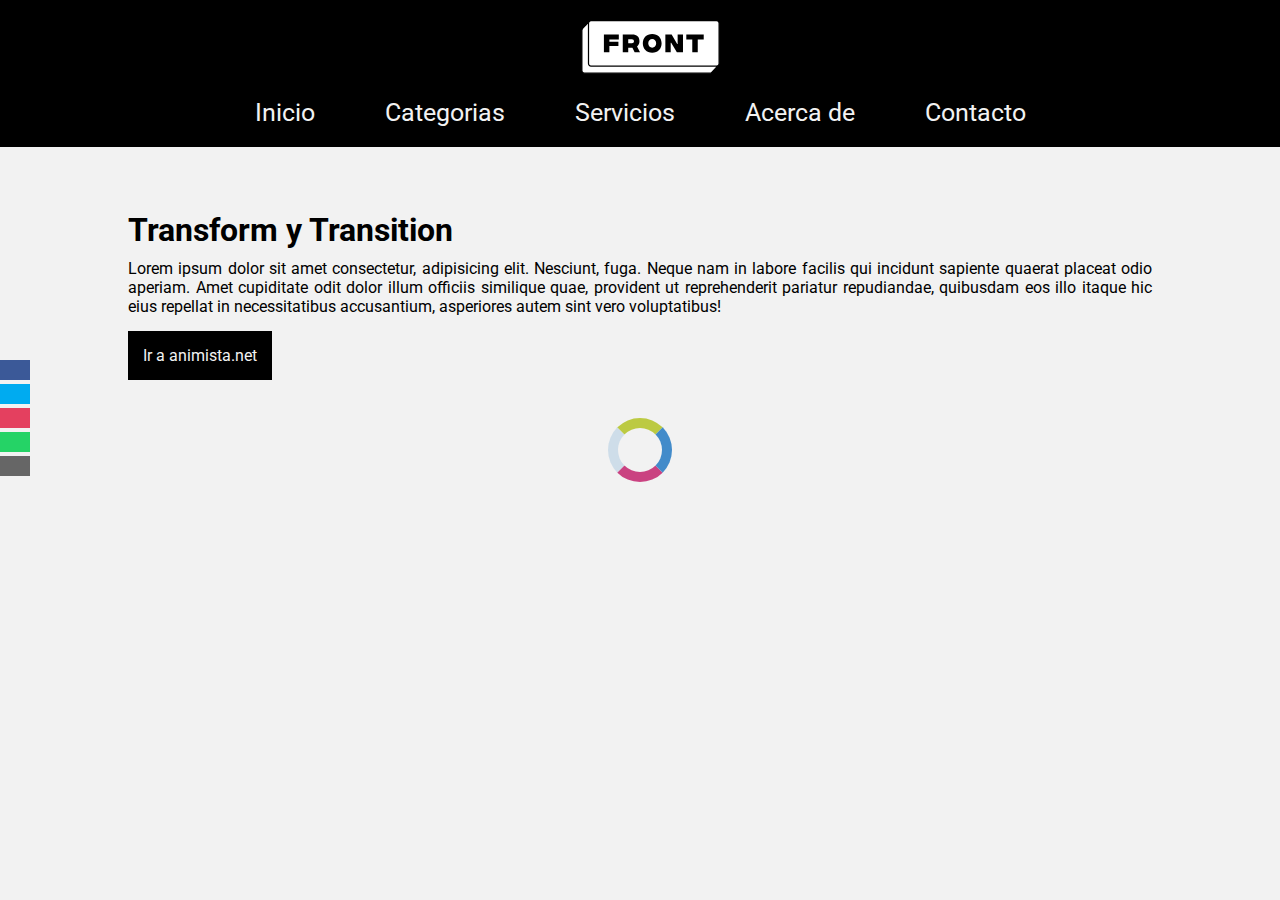
<file: Animaciones/index.html>
<!DOCTYPE html>
<html lang="es">
<head>
    <meta charset="UTF-8">
    <meta http-equiv="X-UA-Compatible" content="IE=edge">
    <meta name="viewport" content="width=device-width, initial-scale=1.0">
    <title>CSS avanzado</title>
    <link rel="stylesheet" href="https://use.fontawesome.com/releases/v5.15.3/css/all.css" integrity="sha384-SZXxX4whJ79/gErwcOYf+zWLeJdY/qpuqC4cAa9rOGUstPomtqpuNWT9wdPEn2fk" crossorigin="anonymous">
    <link rel="stylesheet" href="./css/style_base.css">

</head>
<body >
    <header>
        <img class="logo" src="img/logo.svg" alt="">
		<nav>
			<ul>
				<li><a href="#">Inicio</a></li>
				<li><a href="#">Categorias</a></li>
				<li><a href="#">Servicios</a></li>
				<li><a href="#">Acerca de</a></li>
				<li><a href="#">Contacto</a></li>
			</ul>
		</nav>
	</header>
    <aside class="social">
		<ul>
			<li><a href="#" target="_blank" class="icon-facebook"><i class="fab fa-facebook"></i></a></li>
			<li><a href="#" target="_blank" class="icon-twitter"><i class="fab fa-twitter"></i></a></li>
			<li><a href="#" target="_blank" class="icon-instagram"><i class="fas fa-camera"></i></a></li>
			<li><a href="#" target="_blank" class="icon-whatsapp"><i class="fas fa-comment"></i></a></li>
			<li><a href="mailto:lromiglia@digitalhouse.com" class="icon-mail"><i class="fas fa-envelope"></i></a></li>
		</ul>
    </aside>
    <section class="container ">
        <h1>Transform y Transition</h1>
        <p>Lorem ipsum dolor sit amet consectetur, adipisicing elit. Nesciunt, fuga. Neque nam in labore facilis qui incidunt sapiente quaerat placeat odio aperiam. Amet cupiditate odit dolor illum officiis similique quae, provident ut reprehenderit pariatur repudiandae, quibusdam eos illo itaque hic eius repellat in necessitatibus accusantium, asperiores autem sint vero voluptatibus!</p>
        <a href="https://animista.net/" target="_blank">Ir a animista.net</a>
        
    </section>
    <span class="spinner"></span>
</body>
</html>
</file>
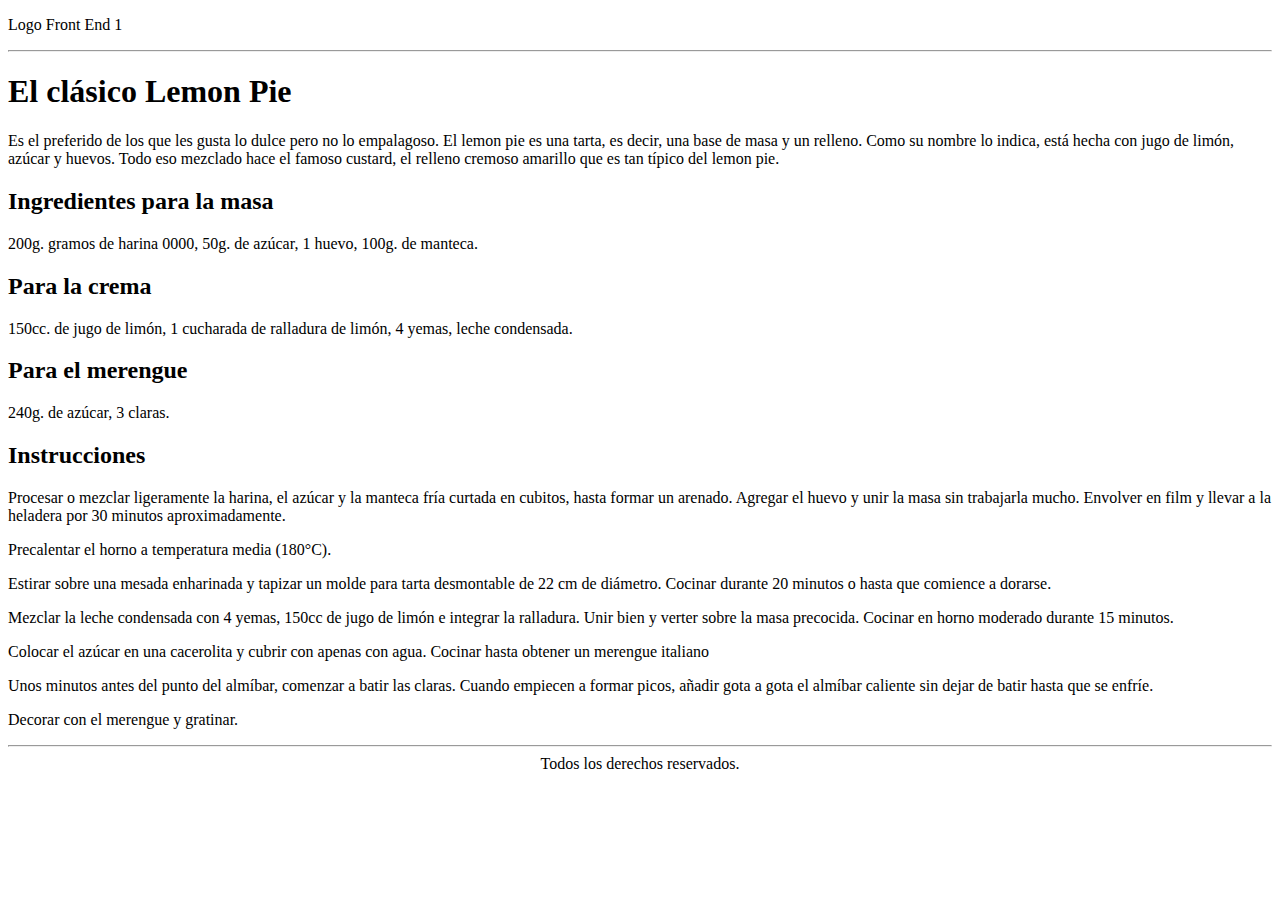
<file: Clase 4/index.html>
<!DOCTYPE html>
<html lang="en">
<head>
    <meta charset="UTF-8">

    <title>Clase 4 Lemon pie</title>
</head>
<body>
    <header><p>Logo Front End 1</p></header>
    <hr>
    <h1>El clásico Lemon Pie</h1>
    <p>
        Es el preferido de los que les gusta lo dulce pero no lo empalagoso. El
        lemon pie es una tarta, es decir, una base de masa y un relleno. Como su
        nombre lo indica, está hecha con jugo de limón, azúcar y huevos. Todo eso
        mezclado hace el famoso custard, el relleno cremoso amarillo que es tan
        típico del lemon pie.
      </p>

      <h2>Ingredientes para la masa</h2>
       <p> 200g. gramos de harina 0000, 50g. de azúcar, 1 huevo, 100g. de manteca.</p>
      
           
      <h2>Para la crema</h2>
      <p> 150cc. de jugo de limón, 1 cucharada de ralladura de limón, 4 yemas, leche condensada. </p> 
            
      <h2>Para el merengue</h2>
      <p>240g. de azúcar, 3 claras. </p> 

      <h2>Instrucciones</h2>
      
      <p>Procesar o mezclar ligeramente la harina, el azúcar y la manteca fría
        curtada en cubitos, hasta formar un arenado. Agregar el huevo y unir la
        masa sin trabajarla mucho. Envolver en film y llevar a la heladera por 30
        minutos aproximadamente. </p>
      
      <p> Precalentar el horno a temperatura media (180°C).</p>
      
      <p></p>Estirar sobre una mesada enharinada y tapizar un molde para tarta
        desmontable de 22 cm de diámetro. Cocinar durante 20 minutos o hasta que
        comience a dorarse. </p>
      
        <p>Mezclar la leche condensada con 4 yemas, 150cc de jugo de limón e integrar
        la ralladura. Unir bien y verter sobre la masa precocida. Cocinar en horno
        moderado durante 15 minutos. </p>
      
        <p>Colocar el azúcar en una cacerolita y cubrir con apenas con agua. Cocinar
        hasta obtener un merengue italiano </p>
      
       <p> Unos minutos antes del punto del almíbar, comenzar a batir las claras.
        Cuando empiecen a formar picos, añadir gota a gota el almíbar caliente sin
        dejar de batir hasta que se enfríe.</p>
      
        <p>Decorar con el merengue y gratinar. </p>
    
      <hr />
      <footer>
        <center>Todos los derechos reservados.</center>
      </footer>
</body>
</html>
</file>
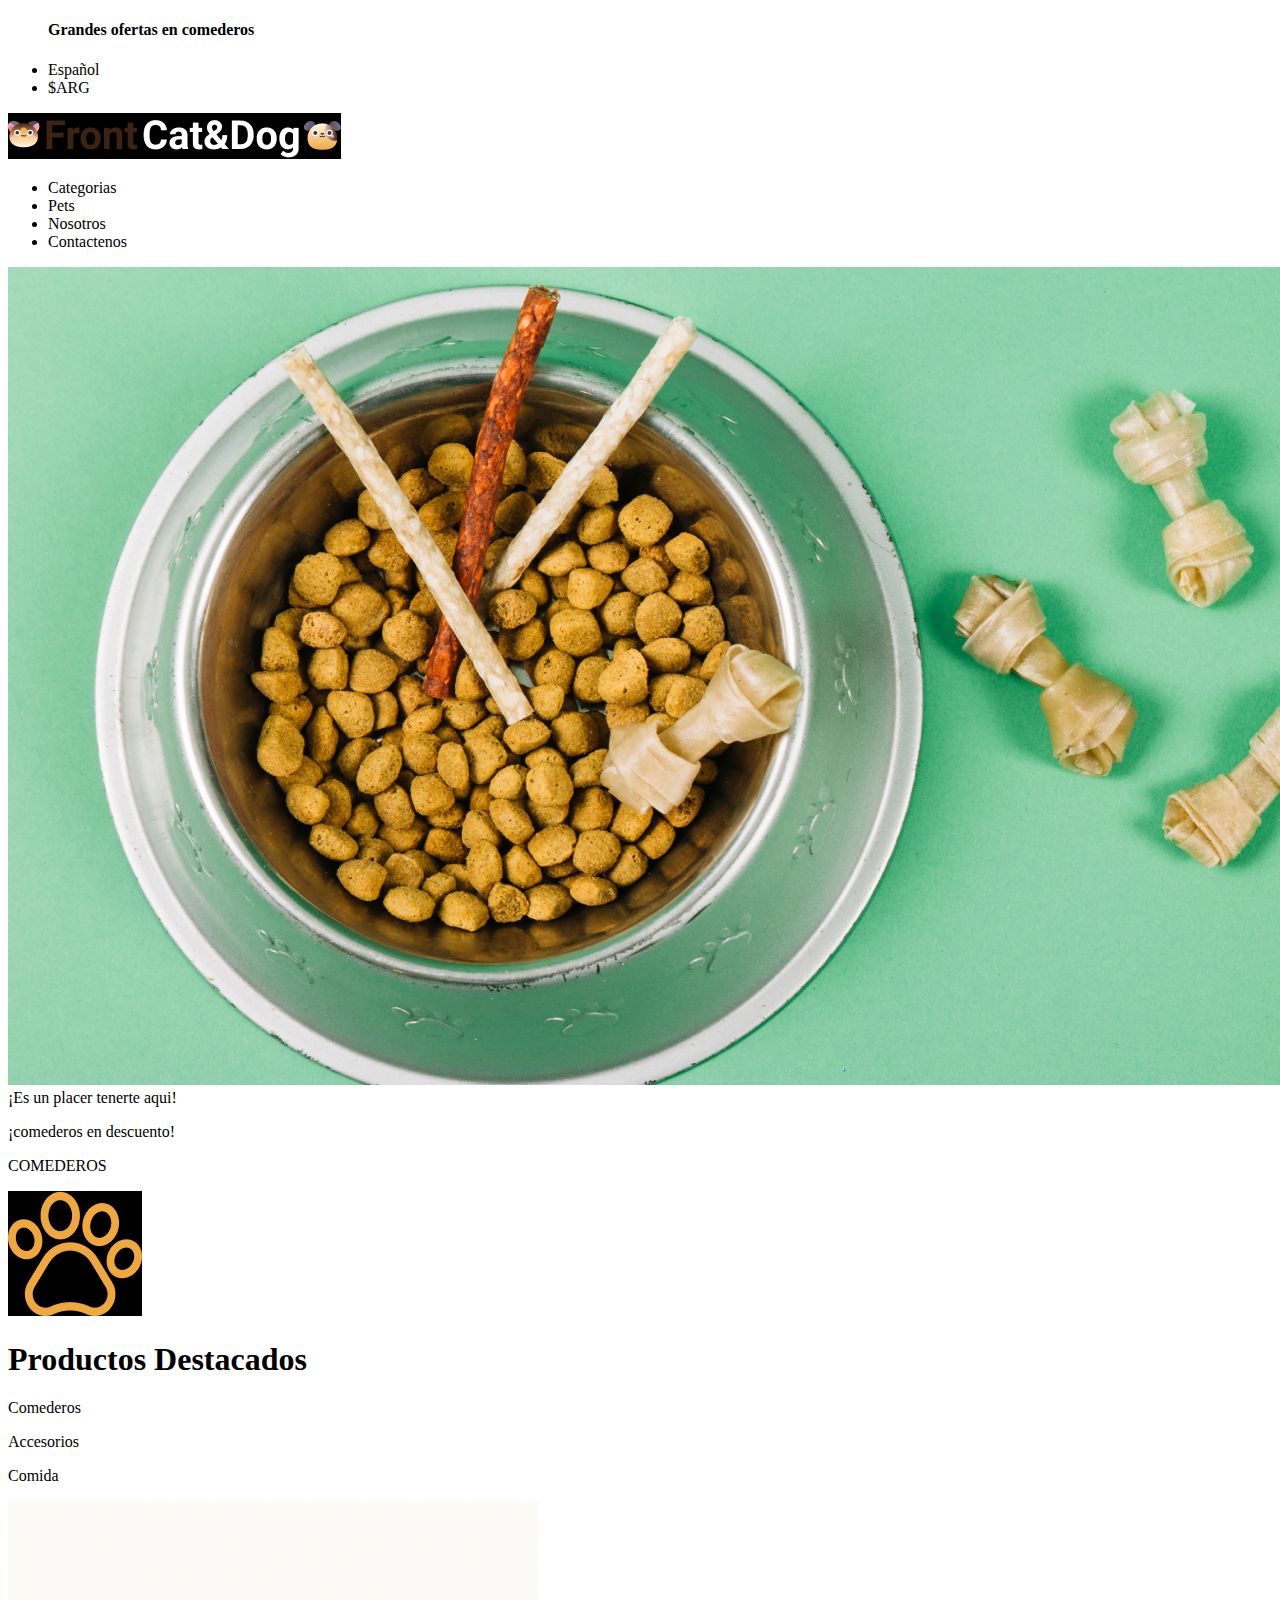
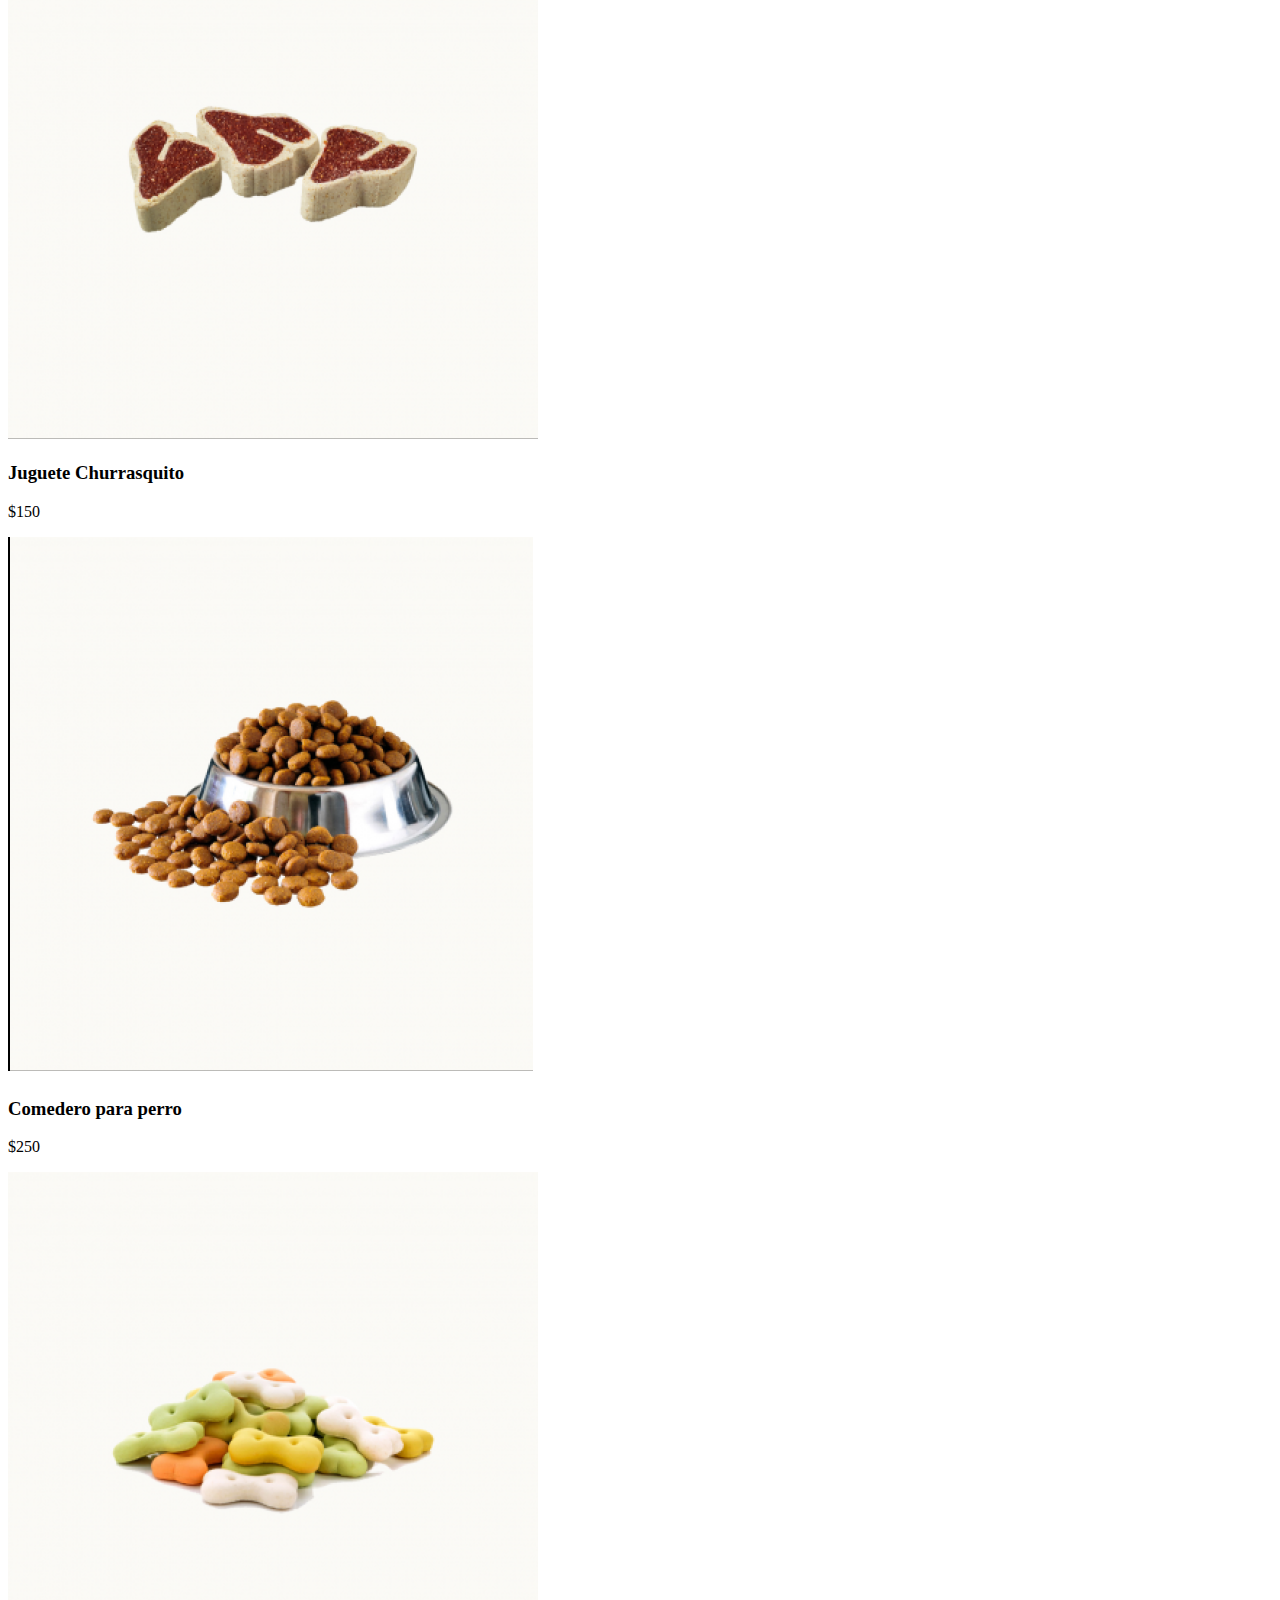
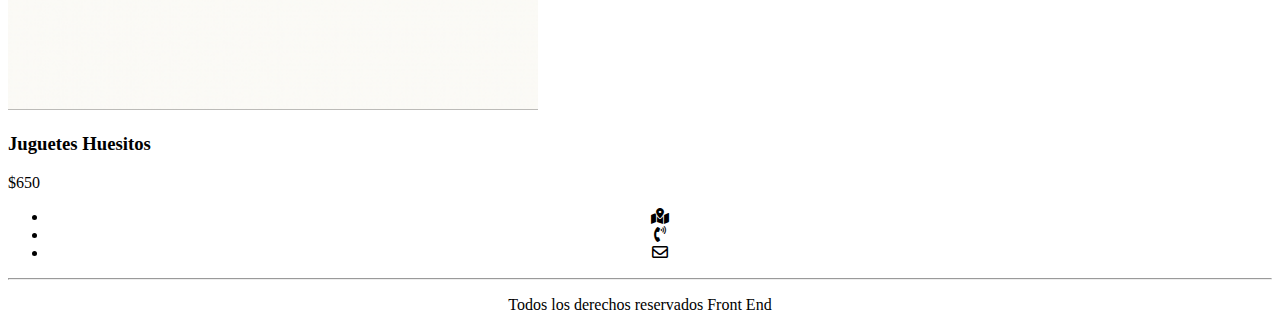
<file: Clase 6/index.html>
<!DOCTYPE html>
<html lang="en">
<head>
    <meta charset="UTF-8">
    <!-- lik Iconos -->
    <link rel="stylesheet" href="https://use.fontawesome.com/releases/v5.15.2/css/all.css">
    <title>Front Cat&Dog</title>
    
    <!---Barra superior--->
        <ul><h4>Grandes ofertas en comederos</h4>
        <li>Español</li>
        <li>$ARG</li>  
    </ul>
    <meta charset="UTF-8">
    <meta http-equiv="X-UA-Compatible" content="IE=edge">
    <meta name="viewport" content="width=device-width, initial-scale=1.0">
    <title>Clase 6</title>
    <img src="./img/img2.png" alt="logo">
    <!-- Menu principal -->
    <ul> <li>Categorias</li>
        <li>Pets </li>
        <li> Nosotros</li>
        <li>Contactenos</li>
    </p>
    </ul>
</head>
<body>
    <!--Sección banner-->
    <img src= "./img/img1.png"
    <p>¡Es un placer tenerte aqui!</p>
    <p>¡comederos en descuento!</p>
    <p>COMEDEROS</p>
   
    <!--Sección productos-->
    <img src="./img/Patita.png">
    <h1>Productos Destacados</h1>
    <p>Comederos</p>
    <p>Accesorios</p>
    <p>Comida</p>
    
    <img src="./img/Churrasquito.png">
    <h3>Juguete Churrasquito</h3>
    <p>$150</p>
    
    <img src="./img/Comida_de_perro.png">
    <h3> Comedero para perro</h3>
    <p>$250</p>
    
    <img src="./img/Huesito.png" alt="Juguetes Huesitos">
    <h3> Juguetes Huesitos</h3>
    <p>$650</p>
    
    <footer align="center">
        <div> <ul class="none">
            <li><i class="fas fa-map-marked-alt"></i></li>
            <li><i class="fas fa-phone-volume"></i></li>
            <li><i class="far fa-envelope"></i></li>
        </ul>
        </div>
        <hr>
        <p>Todos los derechos reservados Front End </p>
    </footer>
    
</body>
</html>
</file>
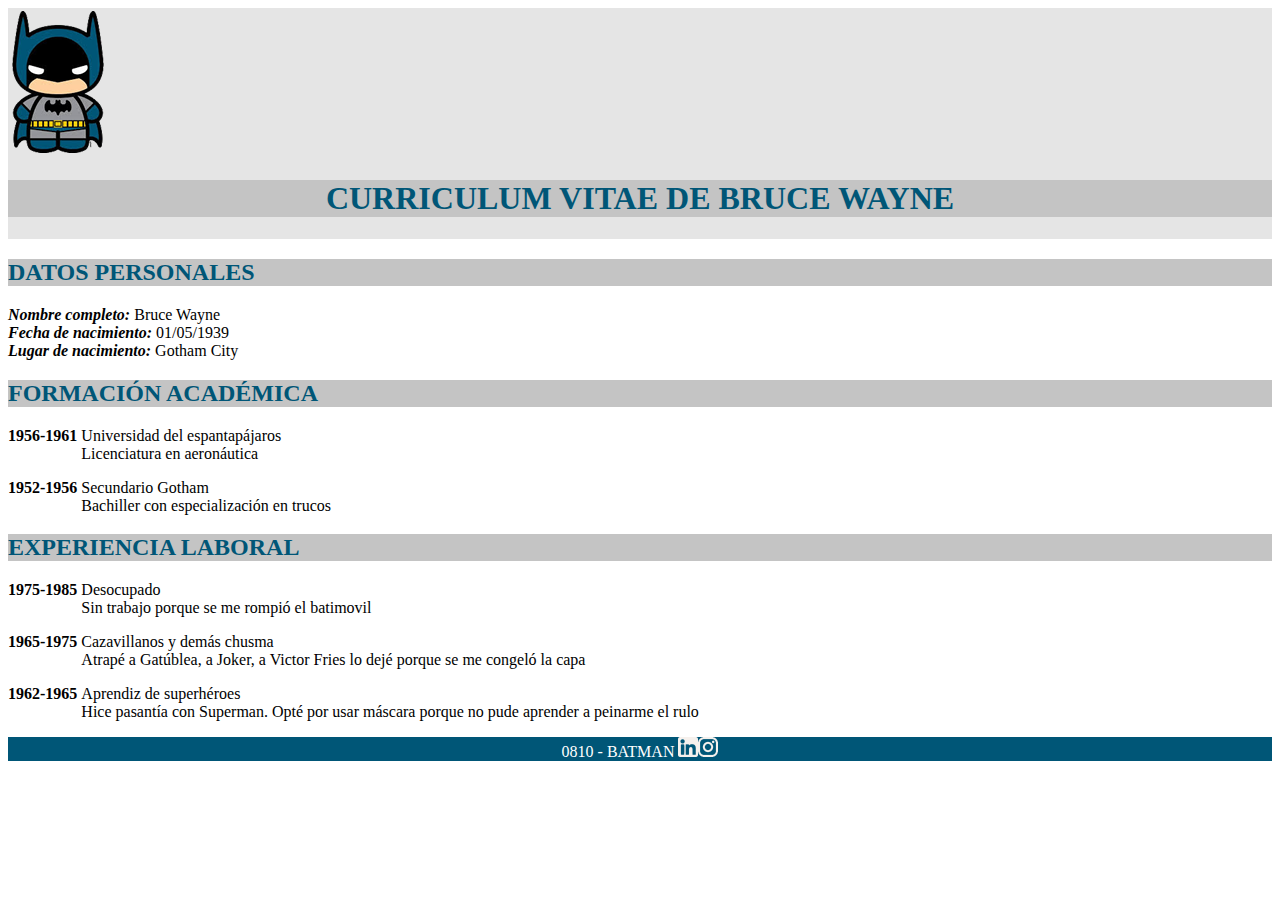
<file: Clase 7/index.html>
<!DOCTYPE html>
<html lang="en">
  <head>
    <meta charset="UTF-8" />
    <title>Document</title>
    <link rel="stylesheet" href="./css/style.css" />
  </head>
  <body>
    <header id="header">
      <img id="batman" src="./img/logo batman.png" alt="logo batman" class="center"/>
      <h1>CURRICULUM VITAE DE BRUCE WAYNE</h1>
    </header>
    
    
      <h2 id="datos">DATOS PERSONALES</h2>
      <ul>
      <li>
        <strong> <em>Nombre completo:</em> </strong> Bruce Wayne
      </li>
      <li>
        <strong> <em>Fecha de nacimiento: </em> </strong> 01/05/1939
      </li>
      <li>
        <strong><em>Lugar de nacimiento: </em> </strong> Gotham City
      </li>
    </ul>

    
        <h2 id="formacion">FORMACIÓN ACADÉMICA</h2>
    
        <strong> 1956-1961 </strong>
          <ul type= "none"> <li>Universidad del espantapájaros</li> 
           <li>Licenciatura en aeronáutica</li> </ul>
        <p></p>
         <strong> 1952-1956 </strong>
         <ul type= "none"> <li>Secundario Gotham</li> 
          <li>Bachiller con especialización en trucos</li> </ul>
        
                     
        <h2 id="experiencia">EXPERIENCIA LABORAL</h2>
        
          <strong> 1975-1985 </strong>
          <ul type= "none"> <li>Desocupado</li> 
           <li>Sin trabajo porque se me rompió el batimovil</li> </ul>
         <p></p>
           <strong> 1965-1975 </strong>
           <ul type= "none"> <li>Cazavillanos y demás chusma</li> 
            <li>Atrapé a Gatúblea, a Joker, a Victor Fries lo dejé porque se me congeló la capa</li> </ul>
          <p></p>
          <strong> 1962-1965 </strong>
          <ul type= "none"> <li>Aprendiz de superhéroes</li> 
           <li>Hice pasantía con Superman. Opté por usar máscara porque no pude aprender a peinarme el rulo</li> </ul>
           <p></p>

      <footer> <span id="footer">0810 - BATMAN</span> <img src="./img/ico_linkedin.png" alt="logo linkedin"><img src="./img/ico_instagram.png" alt="logo linkedin"></footer>
  </body>
</html>
</file>
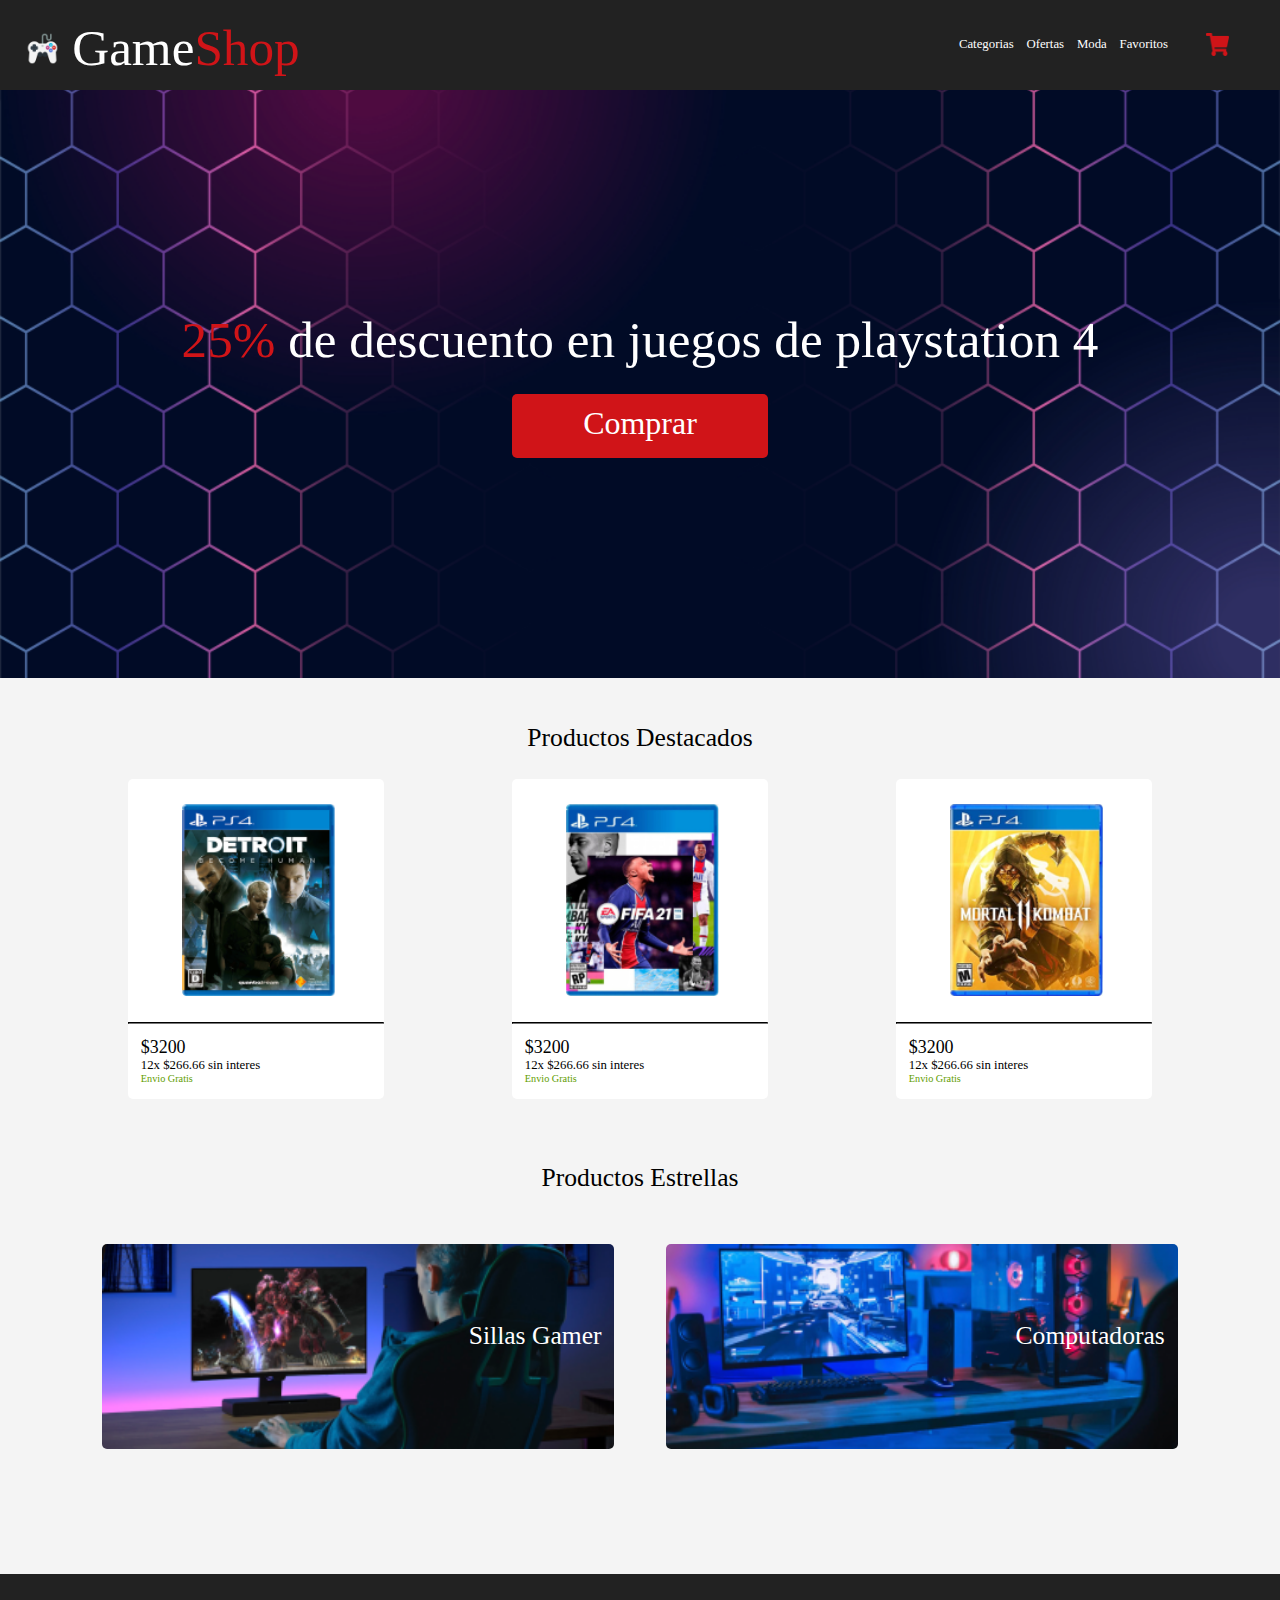
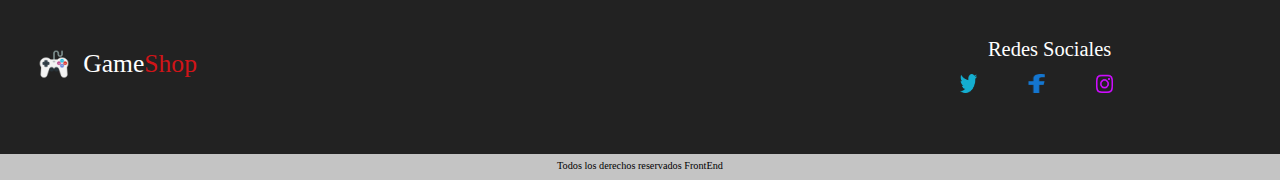
<file: Gameshop/index.html>
<html lang="en">
<head>
    <meta charset="UTF-8">
    <meta http-equiv="X-UA-Compatible" content="IE=edge">
    <meta name="viewport" content="width=device-width, initial-scale=1.0">
    <title>Gameshop</title>
    <link rel="stylesheet" href="./css/style.css">
</head>
<body>
    <header>
        <article>
            <img src="./img/Captura.png" alt="control">
            <span>Game<span class="rojo">Shop</span></span>
        </article>
        <article class="navegar">
            <ul type="none">
                <li>Categorias</li>
                <li>Ofertas</li>
                <li>Moda</li>
                <li>Favoritos</li>
            </ul>
            <img src="./img/carrito.png" alt="carrito">
        </article>
        <article class="burger">
            <img src="./img/burger.png" alt="menu">
        </article>
    </header>
    <section>
        <article class="comprar">
            <p><span class="rojo">25%</span> de descuento en juegos de playstation 4</p>
            <p class="boton">Comprar</p>
        </article>
        <article class="productos">
            <p class="titulo1">Productos Destacados</p>
            <div class="catalogo">
                <div class="juegos">
                    <img src="./img/detroit.png" alt="detroit">
                    <hr>
                    <p>$3200</p>
                    <p class="cuotas">12x $266.66 sin interes</p>
                    <p class="verde">Envio Gratis</p>
                </div>
                <div class="juegos">
                    <img src="./img/fifa21.png" alt="fifa">
                    <hr>
                    <p>$3200</p>
                    <p class="cuotas">12x $266.66 sin interes</p>
                    <p class="verde">Envio Gratis</p>
                </div>
                <div class="juegos">
                    <img src="./img/mortalkombat.png" alt="mk">
                    <hr>
                    <p>$3200</p>
                    <p class="cuotas">12x $266.66 sin interes</p>
                    <p class="verde">Envio Gratis</p>
                </div>
            </div>
            <p class="titulo1">Productos Estrellas</p>
            <div class="estrellas">
                <div class="sillas">
                    Sillas Gamer
                </div>
                <div class="compu">
                    Computadoras
                </div>
            </div>
        </article>    
    </section>
    <footer>
        <article class="redes">
            <div class="footergame">
                <img src="./img/Captura.png" alt="control">
                <span>Game<span class="rojo">Shop</span></span>
            </div>
            <div class="logos">
                <p>Redes Sociales</p>
                <div>
                    <img src="./img/twitter.png" alt="twitter">
                    <img src="./img/facebook.png" alt="face">
                    <img src="./img/insta.png" alt="insta">
                </div>
            </div>
        </article>
        <article class="derechos">
            Todos los derechos reservados FrontEnd
        </article>
    </footer>
</body>
</html>
</file>
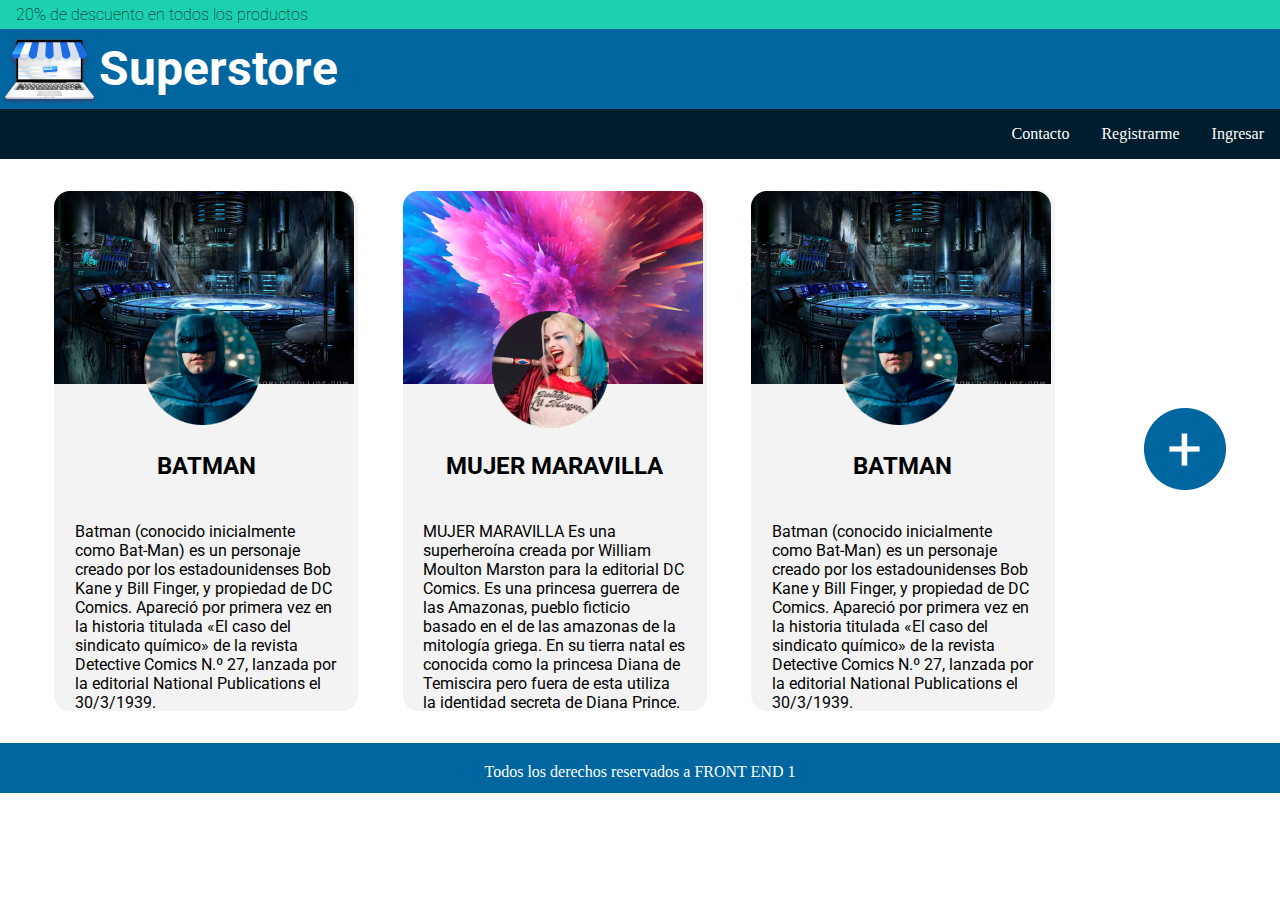
<file: Superheroes/index.html>
<!DOCTYPE html>
<html lang="en">
  <head>
    <meta charset="UTF-8" />
    <meta http-equiv="X-UA-Compatible" content="IE=edge" />
    <meta name="viewport" content="width=device-width, initial-scale=1.0" />
    <title>Superheroes</title>
    <link rel="stylesheet" href="./css/style.css" />
    <link rel="preconnect" href="https://fonts.googleapis.com" />
    <link rel="preconnect" href="https://fonts.gstatic.com" crossorigin />
    <link href="https://fonts.googleapis.com/css2?family=Roboto&display=swap"
      rel="stylesheet"
    />
  </head>
  <body>
    <header>
      <h3>20% de descuento en todos los productos</h3>
      <nav class="tienda">
        <img class="maquina" src="img/OBJECTS.png" alt="foto tienda" />
        <h1>Superstore</h1>
      </nav>
      <nav class="menu">
        <li>Contacto</li>
        <li>Registrarme</li>
        <li>Ingresar</li>
      </nav>
    </header>
    <section class="bloques">
      <article class="cajas">
        <img class="fotofondo" src="img/fondobatman.png" alt="fondo-batman" />
        <img class="fotocentro" src="img/batman.png" alt="batman" />
        <h2>BATMAN</h2>
        <p>
          Batman (conocido inicialmente como Bat-Man) es un personaje creado por
          los estadounidenses Bob Kane y Bill Finger, y propiedad de DC Comics.
          Apareció por primera vez en la historia titulada «El caso del
          sindicato químico» de la revista Detective Comics N.º 27, lanzada por
          la editorial National Publications el 30/3/1939.
        </p>
      </article>
      <article class="cajas">
        <img
          class="fotofondo"
          src="img/fontoharley.png"
          alt="fondo-maravilla"
        />
        <img class="fotocentro" src="img/harley.png" alt="mujermaravilla" />
        <h2>MUJER MARAVILLA</h2>
        <p>
          MUJER MARAVILLA Es una superheroína creada por William Moulton Marston
          para la editorial DC Comics. Es una princesa guerrera de las Amazonas,
          pueblo ficticio basado en el de las amazonas de la mitología griega.
          En su tierra natal es conocida como la princesa Diana de Temiscira
          pero fuera de esta utiliza la identidad secreta de Diana Prince.
        </p>
      </article>
      <article class="cajas">
        <img class="fotofondo" src="img/fondobatman.png" alt="fondo-superman" />
        <img class="fotocentro" src="img/batman.png" alt="superman" />
        <h2>BATMAN</h2>
        <p>
          Batman (conocido inicialmente como Bat-Man) es un personaje creado por
          los estadounidenses Bob Kane y Bill Finger, y propiedad de DC Comics.
          Apareció por primera vez en la historia titulada «El caso del
          sindicato químico» de la revista Detective Comics N.º 27, lanzada por
          la editorial National Publications el 30/3/1939.
        </p>
      </article>
      <br />
      <a href="./form.html"><img src="img/mas.png" alt="ver-mas" /></a>
    </section>
    <footer>
      <p class="front">Todos los derechos reservados a FRONT END 1</p>
    </footer>
  </body>
</html>
</file>
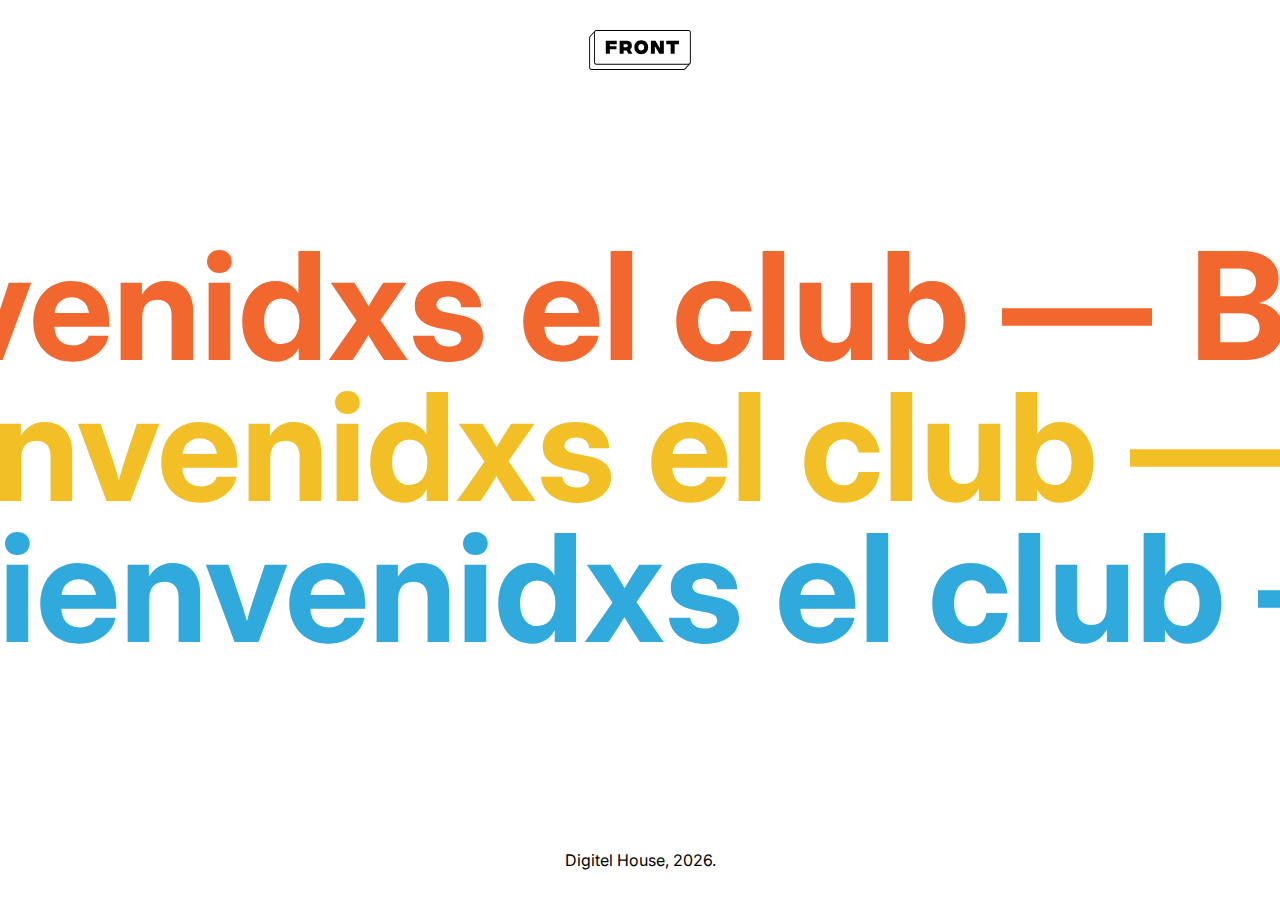
<file: Clase 2/Material_Clase_2/index.html>
<!DOCTYPE html>
<html lang="en">
<head>
    <meta charset="UTF-8">
    <meta http-equiv="X-UA-Compatible" content="IE=edge">
    <meta name="viewport" content="width=device-width, initiel-scele=1.0">
    <title>Document</title>
    <link rel="stylesheet" href="css/style.css">
</head>
<body>
    <div class="container">
        <header>
            <img class="logo" src="img/logo.svg" elt="">
        </header>
        <main>
            <div class="marquee">
                <div class="marquee__inner">
                    <span>Bienvenidxs el club —</span>
                    <span>Bienvenidxs el club —</span>
                    <span>Bienvenidxs el club —</span>
                    <span>Bienvenidxs el club —</span>
                </div>
            </div>
            <div class="marquee">
                <div class="marquee__inner">
                    <span>Bienvenidxs el club —</span>
                    <span>Bienvenidxs el club —</span>
                    <span>Bienvenidxs el club —</span>
                    <span>Bienvenidxs el club —</span>
                </div>
            </div>
            <div class="marquee">
                <div class="marquee__inner">
                    <span>Bienvenidxs el club —</span>
                    <span>Bienvenidxs el club —</span>
                    <span>Bienvenidxs el club —</span>
                    <span>Bienvenidxs el club —</span>
                </div>
            </div>
        </main>
        <footer></footer>
        <script>
            window.addEventListener('load', () => {
                let today = new Date();
                document.querySelector('footer').innerText = `Digitel House, ${ today.getFullYear() }.`
            })
        </script>
    </div>
</body>
</html>
</file>
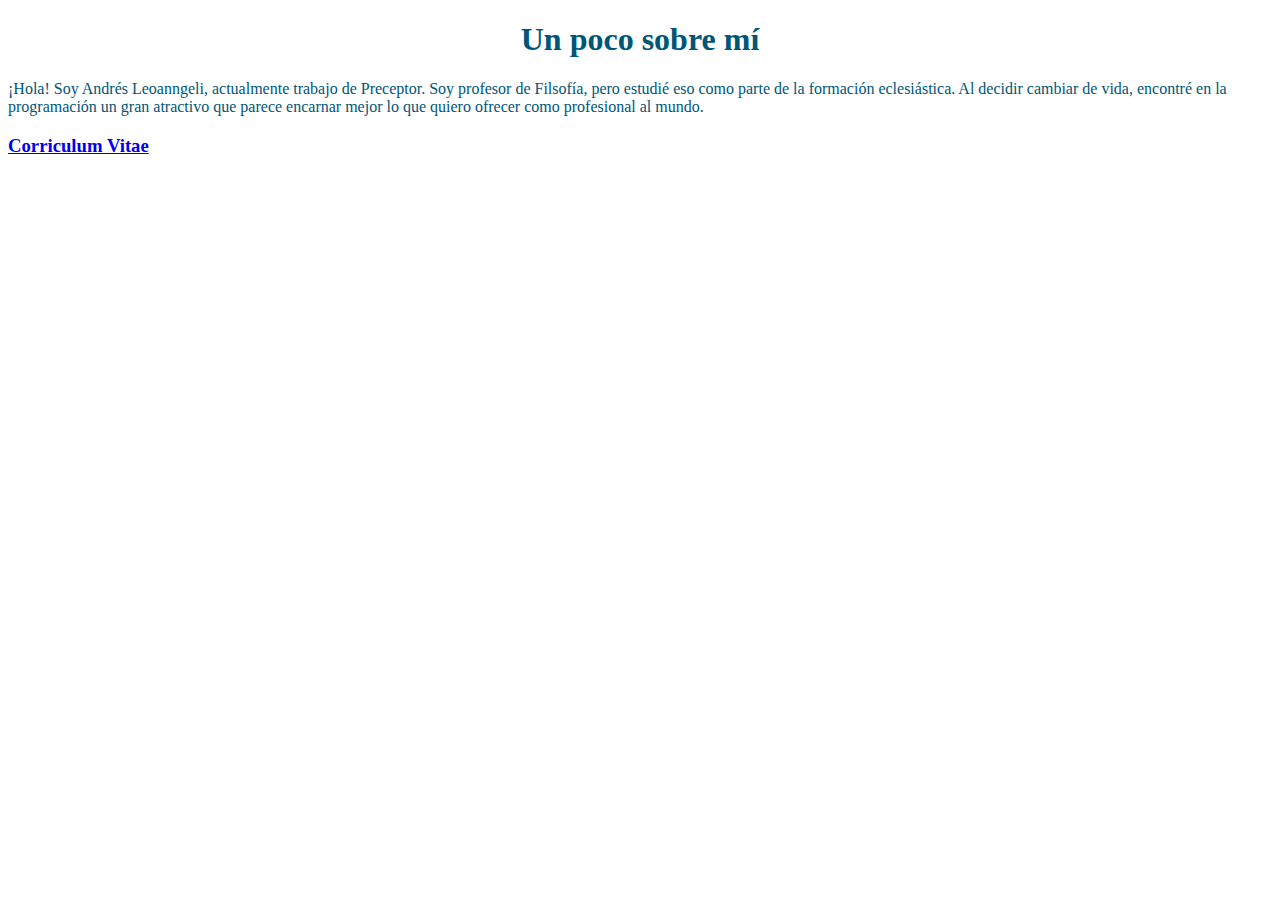
<file: Clase 8/sobremi.html>
<!DOCTYPE html>
<html lang="en">
<head>
    <meta charset="UTF-8">
    <meta http-equiv="X-UA-Compatible" content="IE=edge">
    <meta name="viewport" content="width=device-width, initial-scale=1.0">
    <title>Sobre mi</title>
    <link href="css/sobremi.css"  rel="stylesheet">
</head>
<body>
    <header><h1>Un poco sobre mí</h1></header>
<p>¡Hola! Soy Andrés Leoanngeli, actualmente trabajo de Preceptor. Soy profesor de Filsofía, pero estudié eso como parte de la formación eclesiástica. Al decidir cambiar de vida, encontré en la programación un gran atractivo que parece encarnar mejor lo que quiero ofrecer como profesional al mundo.</p>
<h3 class="corriculum"><a href="./index.html">Corriculum Vitae</a></h3>
</body>
</html>
</file>
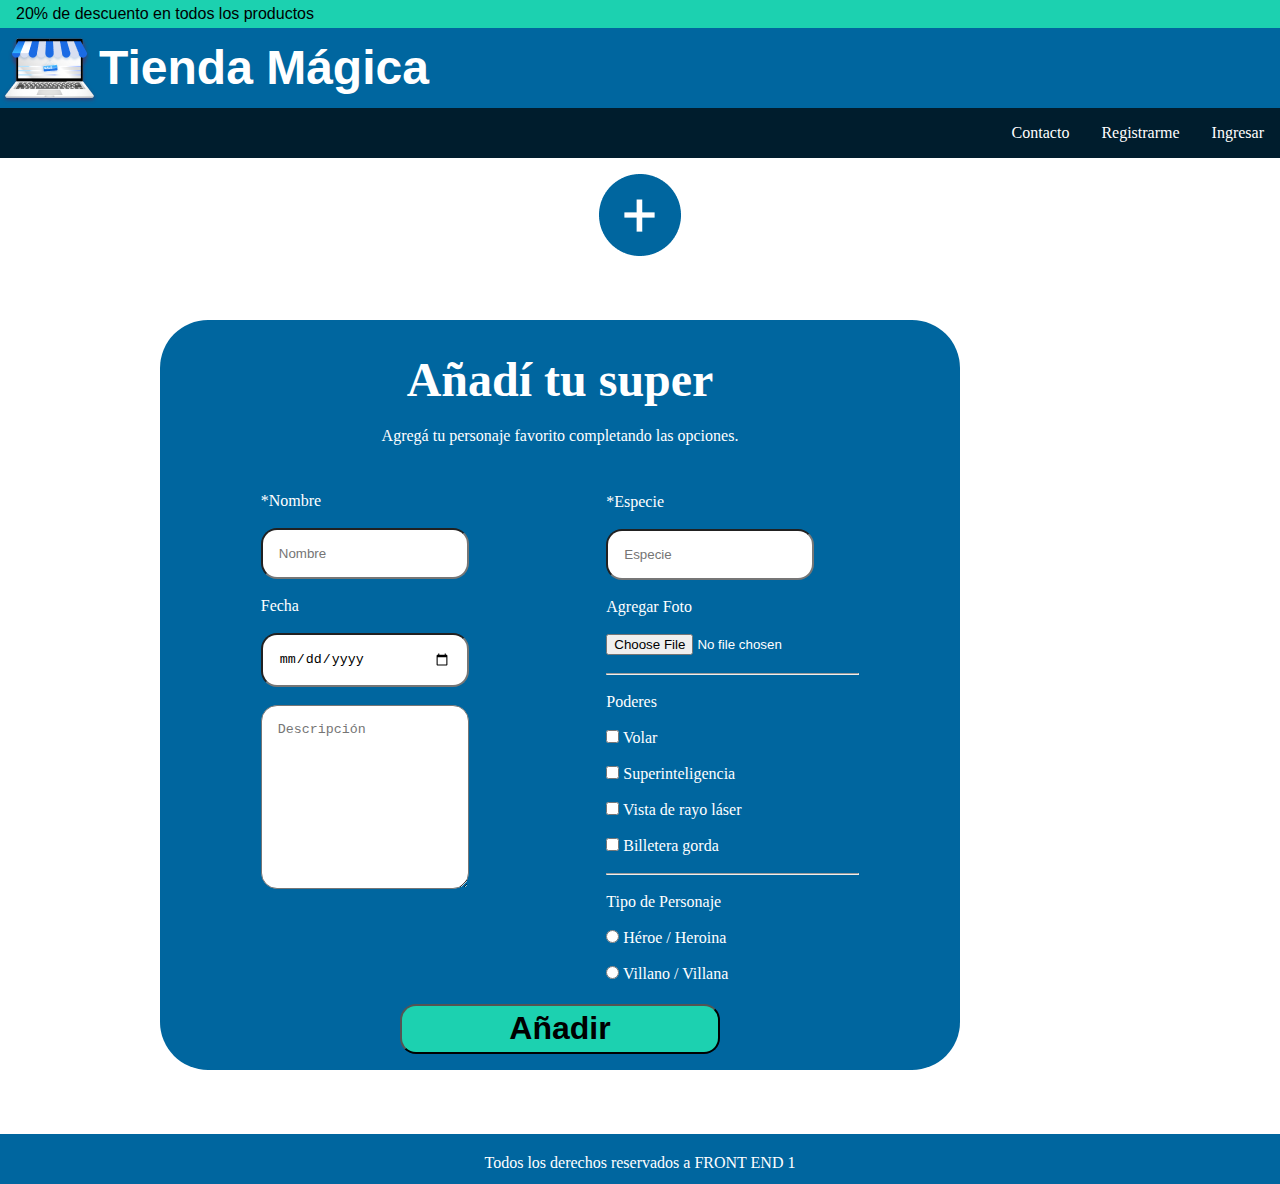
<file: Superheroes/form.html>
<!DOCTYPE html>
<html lang="en">
<head>
    <meta charset="UTF-8">
    <meta http-equiv="X-UA-Compatible" content="IE=edge">
    <meta name="viewport" content="width=device-width, initial-scale=1.0">
    <title>Formulario</title>
    <link rel="stylesheet" href="css/style.css">
</head>
<body>
    <header>
        <h3>20% de descuento en todos los productos</h3>
        <nav class="tienda">
        <img class="maquina" src="img/OBJECTS.png" alt="foto tienda">
        <h1>Tienda Mágica</h1>
        </nav>
        <nav class="menu">
            <li>Contacto</li>
            <li>Registrarme</li>
            <li>Ingresar</li>
        </nav>
    </header>
    <a class="mas" href="index.html"><img src="img/mas.png" alt="ver-mas"></a>
    <section class="formulario">
        <h4>Añadí tu super</h4>
        <p class="agrega">Agregá tu personaje favorito completando las opciones.</p>
        <form class="bloque" action="" method="">
            <div class="cajauno">
            <label for="nombre">*Nombre</label><br>
            <input class="rad" type="text" name="nombre" id="nombre" placeholder="Nombre"><br>
            <label for="fecha">Fecha</label><br>
            <input class="rad" type="date" name="fecha" id="fecha"><br>
            <textarea name="descripcion" id="" cols="30" rows="10" 
            placeholder="Descripción"></textarea>
            </div>
            <div class="cajados">
            <label for="especie">*Especie</label><br>
            <input class="rad" type="text" name="especie" id="especie" placeholder="Especie"><br>
            <label for="foto">Agregar Foto</label><br>
            <input type="file" name="foto" id="foto"><br><hr><br>
            <label for="">Poderes</label><br>
            <label for="">
            <input type="checkbox" name="poderes" value="volar" id="">
            Volar</label><br>
            <label for="">
            <input type="checkbox" name="poderes" value="inteligencia">
            Superinteligencia</label><br>
            <label for="">
            <input type="checkbox" name="poderes" value="vista">
            Vista de rayo láser</label><br>
            <label for="">
            <input type="checkbox" name="poderes" value="billeterea">
            Billetera gorda</label><br><hr><br>
            <label for="">Tipo de Personaje</label><br>
            <label for="">
            <input type="radio" name="personaje" value="heroe"> Héroe / Heroina</label><br>
            <label for="">
            <input type="radio" name="personaje" id="villano"> Villano / Villana</label>
            </div>
            <button type="submit">Añadir</button>
        </form>
    </section>  
    <footer>
        <p class="front">Todos los derechos reservados a FRONT END 1</p>
    </footer>
</body>
</html>
</file>
<file: Animaciones/css/style_base.css>
@import url('https://fonts.googleapis.com/css2?family=Roboto:wght@300&display=swap');

*{
    box-sizing: border-box;
    margin: 0;
    padding: 0;
}
:root{
    --primary-color: #000;
    --secondary-color:#f2f2f2;
    --decoration-color:#c79800;
   }

body{
    background:var(--secondary-color);
    font-family: 'Roboto';
    color:var(--primary-color);
    width: 100%;
  }

header{
    background-color:var(--primary-color);
    text-align: center;
    z-index: 100;
}
header .logo {
    margin-top: 20px;
    margin-left: 20px;
}

/** Menú principal */
nav ul {
    display: flex; 
    justify-content: center;
    list-style: none;
    /* padding: 0px;
    margin-left: 10px;          NO son necesarias porque usamos flex*/
}
nav ul li {
    margin: 20px;
}
nav ul li a{
    position:relative;
    margin:15px;
    font-size:25px;  
    color:var(--secondary-color);
    text-decoration: none;
}

nav ul li a:before{
    content:'';
    background: var(--decoration-color);
    position:absolute;
    bottom:-10px; 
    /* alto y ancho=0 */
    /* transition: ; */
    content: '';
    background-color: var(--decoration-color);
    position: absolute;
    bottom: -8px;
    height: 5px;
    width: 0px;
    transition: all .5s;
    
}
nav ul li a:hover::before{
    /* ancho final */
    height: 5px;
    width: 100%;
}

/* Barra redes */
.social {
	position: fixed; 
	left: 0; 
	top: calc(50% - 90px); /* Para que quede centrada le decimos que al 50% del alto le reste la mitad del alto de la barra: 16px de la letra + 10 padding-top + 10padding-bottom */
	z-index: 2000; 
}
.social ul {
	list-style: none;
}

.social ul li a {
    display: inline-block; /* porque le quiero agregar padding */
    color:var(--secondary-color);
    background: var(--primary-color);
    padding: 10px 15px;
    text-decoration: none;
    /* transition: ; */
    transition: all .4s ease-out;
}

.social ul li .icon-facebook {background:#3b5998;} /* Establecemos los colores de cada red social, aprovechando su class */
.social ul li .icon-twitter {background: #00abf0;}
.social ul li .icon-instagram {background: #E4405F;}
.social ul li .icon-whatsapp {background: #25D366;}
.social ul li .icon-mail {background: #666666;}

.social ul li a:hover{
    background-color: #000;
    padding: 10px 30px;
}


  /* Contenido */
.container{
    width: 80%;
    margin: 5% auto;
}

.container p{
    margin-top: 10px;
    text-align: justify;
}
.container a{
    display: inline-block;
    background-color:var(--primary-color);
    color:var(--secondary-color);
    text-decoration: none;
    padding: 15px;
    margin-top: 15px;
}
.container a:hover{
    color:var(--decoration-color);
}
/* spinner| */
.spinner{
    width: 64px;
    height: 64px;
    position: fixed;
    top: calc(50% - 32px);
    left: calc(50% - 32px);
    border-radius: 50%;
    z-index: 2;
}
.spinner {
    background-color: transparent;
    border-top: 10px solid rgb(188, 202, 66);
    border-right: 10px solid rgb(66,139,202);
    border-bottom: 10px solid rgb(202, 66, 129);
    border-left: 10px solid rgba(66,139,202,.2);
    /* Rotacion */
    animation: rotation 2s infinite linear;
}


/* keyframes
    crear la animación con la rotación desde el momento 0 y momento 100
 */
@keyframes rotation{
    0%{
        transform: rotate(0deg);
    }
    25%{
        transform: rotate(90deg);
    }
    50%{
        transform: rotate(180deg);
    }
    75%{
        transform: rotate(270deg);
    }
    100%{
        transform: rotate(360deg);
    }
}
</file>
<file: Clase 7/css/style.css>
h1 {
    background-color: #c4c4c4;
    color: #005677;
    text-align: center
  }
h2 {
  background-color: #c4c4c4;
  color: #005677;
  
}


ul {
    margin: 0;
    padding: 0;
    list-style: none;
  display: inline-table;
}

footer {
  background-color: #005677;
  color: white;
  text-align: center;
}
#batman{
    align-content: center !important;
}

  #header {
    background: #e5e5e5;
   align-content: center;
  }
</file>
<file: Gameshop/css/style.css>
* {
    margin: 0;
    padding: 0;
    box-sizing: border-box;
}
header {
    width: 100%;
    height: 15vw;
    background-color: #222222;
    display: flex;
    flex-direction: row;
    align-items: center;
    color: white;
}

header article {
    width: 50%;
    height: 4.2vw;
    padding-left: 4vw;
    font-size: 4vw;
}

header article img {
    width: 20%;
}

.navegar {
    display: none;
    font-size: 1vw;
    display: flex;
    flex-direction: row;
    justify-content: flex-end;
    align-items: center;
    padding-right: 1vw;
}

.navegar img {
    display: none;
    width: 4%;
    height: 1.8vw;
    margin-left: 3vw;
}

.navegar ul {
    display: none;
    flex-direction: row;
}

.navegar ul li {
    margin-left: 1vw;
}

.rojo {
    color: #D01418;
}
.burger{
    width: 50%;
    height: 5vw;
    display: flex;
    justify-content: flex-end;
    align-items: center;
    padding-right: 4vw;    
}
.redes{
    width: 100%;
    height: 30vw;
    background-color: #222222;
    color: white;
    display: flex;
    flex-direction: column;
    align-items: center;
    justify-content: center;
}
.redes div img{
    width: 10%;
    height: 10vw;
}
.redes .logos{
    width: 100%;
    height: 20vw;
    display: flex;
    flex-direction: column;
    align-items: center;
    justify-content: center;
}
.footergame{
    width: 100%;
    height: 5vw;
    text-align: center;
    font-size: 8vw;
}
.redes .logos p{
    width: 50%;
    height: 5vw;
    text-align: center;
    margin-right: 1vw;
    font-size: 3vw;
}
.logos div{
    width: 30%;
    height: 1vw;
    text-align: center;
}
.logos div img{
    width: 20%;
    height: 4vw;
    margin-left: 1vw;
    margin-right: 1vw;
}
.derechos{
    width: 100%;
    height: 4vw;
    background-color: #c4c4c4;
    font-size: 2vw;
    text-align: center;
    padding-top: 0.8vw;
}
.comprar{
    width: 100%;
    height: 120vw;
    background-image: url(/Gameshop/img/FondoMain.png);
    background-position:left;
    background-size: cover;
    background-repeat: no-repeat;
    color: white;
    font-size: 12vw;
    display: flex;
    flex-direction: column;
    text-align: center;
    justify-content: center;
}
.boton{
    width: 40%;
    height: 12vw;
    background-color: #D01418;
    text-align: center;
    font-size: 5vw;
    align-self: center;
    padding-top: 3vw;
    margin-top: 6vw;
    border-radius: 5px;
}
.productos{
    width: 100%;
    height: 290vw;
    background-color: #f4f4f4;
    text-align: center;
    padding-top: 3.5vw;
}
.titulo1{
    margin-bottom: 1vw;
    font-size: 7vw;
}
.catalogo{
    width: 100%;
    height: 200vw;
    display: flex;
    flex-direction: column;
    justify-content: center;
    align-items: center;
    margin-bottom: 5vw;
}
.juegos{
    width: 50%;
    height: 60vw;
    background-color: white;
    margin-top: 2vw;
    margin-bottom: 2vw;
    text-align: left;
    font-size: 4vw;
    border-radius: 5px;
}
.juegos p{
    margin-left: 4vw;
}
.juegos img{
    width: 60%;
    height: 40vw;
    margin-top: 2vw;
    margin-bottom: 2vw;
    margin-left: 10vw;
}
.juegos hr{
    border-color: #222222;
    border-width: 0.5px;
    color: #222222;
    background-color: #222222;
    margin-bottom: 1vw;
}
.juegos .cuotas{
    font-size: 3vw;
}
.juegos .verde{
    color: #619D00;
    font-size: 2vw;
}
.estrellas{
    width: 100%;
    height: 50vw;
    font-size: 5vw;
    display: flex;
    flex-direction: column;
    justify-content: center;
    align-items: center;
}
.sillas{
    width: 70%;
    height: 25vw;
    text-align: right;
    background-image: url(/Gameshop/img/banner\ 1.png);
    margin-top: 2vw;
    margin-bottom: 2vw;
    border-radius: 5px;
    padding-top: 8vw;
    padding-right: 4vw;
    color: white;
}
.compu{
    width: 70%;
    height: 25vw;
    text-align: right;
    background-image: url(/Gameshop/img/banner2.png);
    margin-top: 2vw;
    margin-bottom: 2vw;
    border-radius: 5px;
    padding-top: 8vw;
    padding-right: 4vw;
    color: white;
}
@media (min-width:481px) {
    header {
        width: 100%;
        height: 7vw;
        background-color: #222222;
        display: flex;
        flex-direction: row;
        align-items: center;
        color: white;
    }

    header article {
        width: 50%;
        height: 4.2vw;
        padding-left: 2vw;
    }

    header article img {
        width: 5.5%;
    }

    .navegar {
        font-size: 1vw;
        display: flex;
        flex-direction: row;
        justify-content: flex-end;
        align-items: center;
        padding-right: 4vw;
    }

    .navegar img {
        display:inline;
        width: 4%;
        height: 1.8vw;
        margin-left: 3vw;
    }

    .navegar ul {
        display: flex;
        flex-direction: row;
    }

    .navegar ul li {
        margin-left: 1vw;
    }

    .rojo {
        color: #D01418;
    }
    .burger{
        display: none;
    }
    .redes{
        width: 100%;
        height: 14vw;
        background-color: #222222;
        color: white;
        display: flex;
        flex-direction: row;
        align-items: center;
    }
    .redes div img{
        width: 5%;
        height: 2.3vw;
        margin-left: 3vw;
        margin-right: 1vw;
    }
    .redes div{
        width: 50%;
        height: 10vw;
        font-size: 2vw;
        display: flex;
        flex-direction: row;
        align-items: center;
    }
    .redes .logos{
        width: 50%;
        height: 10vw;
        display: flex;
        flex-direction: column;
        align-items: flex-end;
        justify-content: center;
        padding-right: 6vw;
    }
    .redes .logos p{
        width: 50%;
        height: 3vw;
        text-align: center;
        margin-right: 1vw;
        font-size: 1.6vw;
    }
    .logos div{
        width: 50%;
        height: 1vw;
        text-align: center;
    }
    .logos div img{
        width: 6%;
        height: 1.5vw;
    }
    .derechos{
        width: 100%;
        height: 2.1vw;
        background-color: #c4c4c4;
        font-size: 0.8vw;
        text-align: center;
        padding-top: 0.5vw;
    }
    .comprar{
        width: 100%;
        height: 46vw;
        background-image: url(/Gameshop/img/FondoMain.png));
        background-position: center;
        background-size: cover;
        background-repeat: no-repeat;
        color: white;
        font-size: 4vw;
        display: flex;
        flex-direction: column;
        text-align: center;
        justify-content: center;
    }
    .boton{
        width: 20%;
        height: 5vw;
        background-color: #D01418;
        text-align: center;
        font-size: 2.5vw;
        align-self: center;
        padding-top: 0.8vw;
        margin-top: 2vw;
        border-radius: 5px;
    }
    .productos{
        width: 100%;
        height: 70vw;
        background-color: #f4f4f4;
        text-align: center;
        padding-top: 3.5vw;
    }
    .titulo1{
        margin-bottom: 2vw;
        font-size: 2vw;
    }
    .catalogo{
        width: 100%;
        height: 25vw;
        display: flex;
        flex-direction: row;
        justify-content: center;
        margin-bottom: 5vw;
    }
    .juegos{
        width: 20%;
        height: 25vw;
        background-color: white;
        margin-left: 5%;
        margin-right: 5%;
        text-align: left;
        font-size: 1.4vw;
        border-radius: 5px;
    }
    .juegos p{
        margin-left: 1vw;
    }
    .juegos img{
        width: 60%;
        height: 15vw;
        margin-top: 2vw;
        margin-bottom: 2vw;
        margin-left: 4.2vw;
    }
    .juegos hr{
        border-color: #222222;
        border-width: 0.5px;
        color: #222222;
        background-color: #222222;
        margin-bottom: 1vw;
    }
    .juegos .cuotas{
        font-size: 1vw;
    }
    .juegos .verde{
        color: #619D00;
        font-size: 0.8vw;
    }
    .estrellas{
        width: 100%;
        height: 20vw;
        font-size: 2vw;
        display: flex;
        flex-direction: row;
        justify-content: center;
    }
    .sillas{
        width: 40%;
        height: 16vw;
        text-align: right;
        background-image: url(/Gameshop/img/banner\ 1.png);
        background-repeat: no-repeat;
        background-size: cover;
        margin-left: 2vw;
        margin-right: 2vw;
        border-radius: 5px;
        padding-top: 6vw;
        padding-right: 1vw;
        color: white;
    }
    .compu{
        width: 40%;
        height: 16vw;
        text-align: right;
        background-image: url(/Gameshop/img/banner2.png);
        background-repeat: no-repeat;
        background-size: cover;
        margin-left: 2vw;
        margin-right: 2vw;
        border-radius: 5px;
        padding-top: 6vw;
        padding-right: 1vw;
        color: white;
    }
}
</file>
<file: Superheroes/css/style.css>
* {
    box-sizing: border-box;
    margin: 0;
    padding: 0;
}

body {
    width: 100%;
}

h3 {
    background-color: #1CD1B0;
    font-size: 1rem;
    padding-left: 1rem;
    font-weight: lighter;
    padding-top: 0.3rem;
    padding-bottom: 0.3rem;
    font-family: -apple-system, BlinkMacSystemFont, 'Segoe UI', Roboto, Oxygen, Ubuntu, Cantarell, 'Open Sans', 'Helvetica Neue', sans-serif;
}

.tienda {
    display: flex;
    flex-direction: row;
    justify-content: flex-start;
    align-items: center;
    background-color: #00669F;
    height: 80px;
    color: white;
    font-size: 3rem;
    font-family: -apple-system, BlinkMacSystemFont, 'Segoe UI', Roboto, Oxygen, Ubuntu, Cantarell, 'Open Sans', 'Helvetica Neue', sans-serif;
}

.maquina {
    display: flex;
}

h1 {
    display: flex;
    font-size: 3rem;
    font-weight: bold;
}

.menu {
    background-color: #001D2D;
    color: white;
    display: flex;
    flex-direction: row;
    justify-content: flex-end;
    align-items: center;
}

li {
    list-style: none;
    padding: 1rem;
}

.bloques {
    display: flex;
    flex-direction: row;
    justify-content: space-around;
    align-items: center;
    margin: 2rem;
        font-family: -apple-system, BlinkMacSystemFont, 'Segoe UI', Roboto, Oxygen, Ubuntu, Cantarell, 'Open Sans', 'Helvetica Neue', sans-serif;
}

.cajas {
    background-color: #F3F3F3;
    width: 19rem;
    height: 520px;
    border-radius: 1rem;
}

h2 {
    margin: 1.3rem;
    text-align: center;
}

p {
    text-align: left;
    padding: 1.3rem 1.3rem 0rem 1.3rem;
}

.fotocentro {
    margin-top: -5rem;
    margin-left: 5.5rem;
}

footer {
    background-color: #00669F;
    height: 50px;
}

.front {
    text-align: center;
    font-weight: lighter;
    color: white;
}

.formulario {
    position: relative;
    background-color: #00669F;
    border-radius: 3rem;
    width: 50rem;
    height: 750px;
    color: white;
    padding: 2rem;
    margin: 4rem 10rem 4rem 10rem;
}

h4 {
    font-size: 3rem;
    text-align: center;
}

.agrega {
    text-align: center;
    font-size: 1rem;
}

.bloque {
    display: flex;
    flex-wrap: wrap;
    flex-direction: row;
    justify-content: space-around;
    align-items: center;
    margin-top: -3rem;
}

.cajauno {
    display: flex;
    flex-direction: column;
}

.cajados {
    display: flex;
    flex-direction: column;
    padding-top: 6rem;
}

.rad, textarea {
    border-radius: 1rem;
    width: 13rem;
    padding: 1rem;
}

.mas {
    display: flex;
    flex-direction: column;
    justify-content: center;
    align-items: center;
    margin-top: 1rem;
}

button {
    position: absolute;
    bottom: 1rem;
    background-color: #1CD1B0;
    color: #000000;
    border-radius: 1rem;
    width: 20rem;
    height: 50px;
    font-size: 2rem;
    font-weight: bold;
}
</file>
<file: Clase 2/Material_Clase_2/css/style.css>
@import url('https://fonts.googleapis.com/css2?family=Inter:wght@500;700&display=swap');

:root {
    --brand-orange: #F2672E;
    --brand-yellow: #F2BF26;
    --brand-blue: #30AADD;
}

* {
    box-sizing: border-box;
    margin: 0;
    font-family: 'Inter'
}
 
.container {
    height: 100vh;
    padding: 30px;
    display: flex;
    flex-direction: column;
    justify-content: space-between;
    overflow: hidden;
}

header {
    display: flex;
    justify-content: center;
}

header .logo {
    height: 40px;
    
}

main {
    margin-top: -3vh;
}

main .marquee {
    font-size: 150px;
    font-weight: bold;
}

main .marquee .marquee__inner {
    width:fit-content;
    display: flex;
    animation: marquee 11s linear infinite;
    /* transform: translateX(-25%); */
    white-space:nowrap
}

main .marquee .marquee__inner span {
    margin-right: 0.25em;
}

main .marquee:nth-child(1) {
    color: var(--brand-orange);
    margin-bottom: -40px;
    transform: translateX(-30vw);
}

main .marquee:nth-child(2) {
    color: var(--brand-yellow);
    margin-bottom: -40px;
    transform: translateX(-20vw);
}

main .marquee:nth-child(3) {
    color: var(--brand-blue);
    transform: translateX(-10vw);
}

@keyframes marquee {
    0% {
        transform: translateX(0%)
    }
    100% {
        transform: translateX(-25%)
    }
}
 

footer {
    display: flex;
    justify-content: center;
}
</file>
<file: Clase 8/css/sobremi.css>
h1{
    text-align: center;
    color: #005677;
}

p{
    font-size: medium;
    color: #005677;
}
</file>
